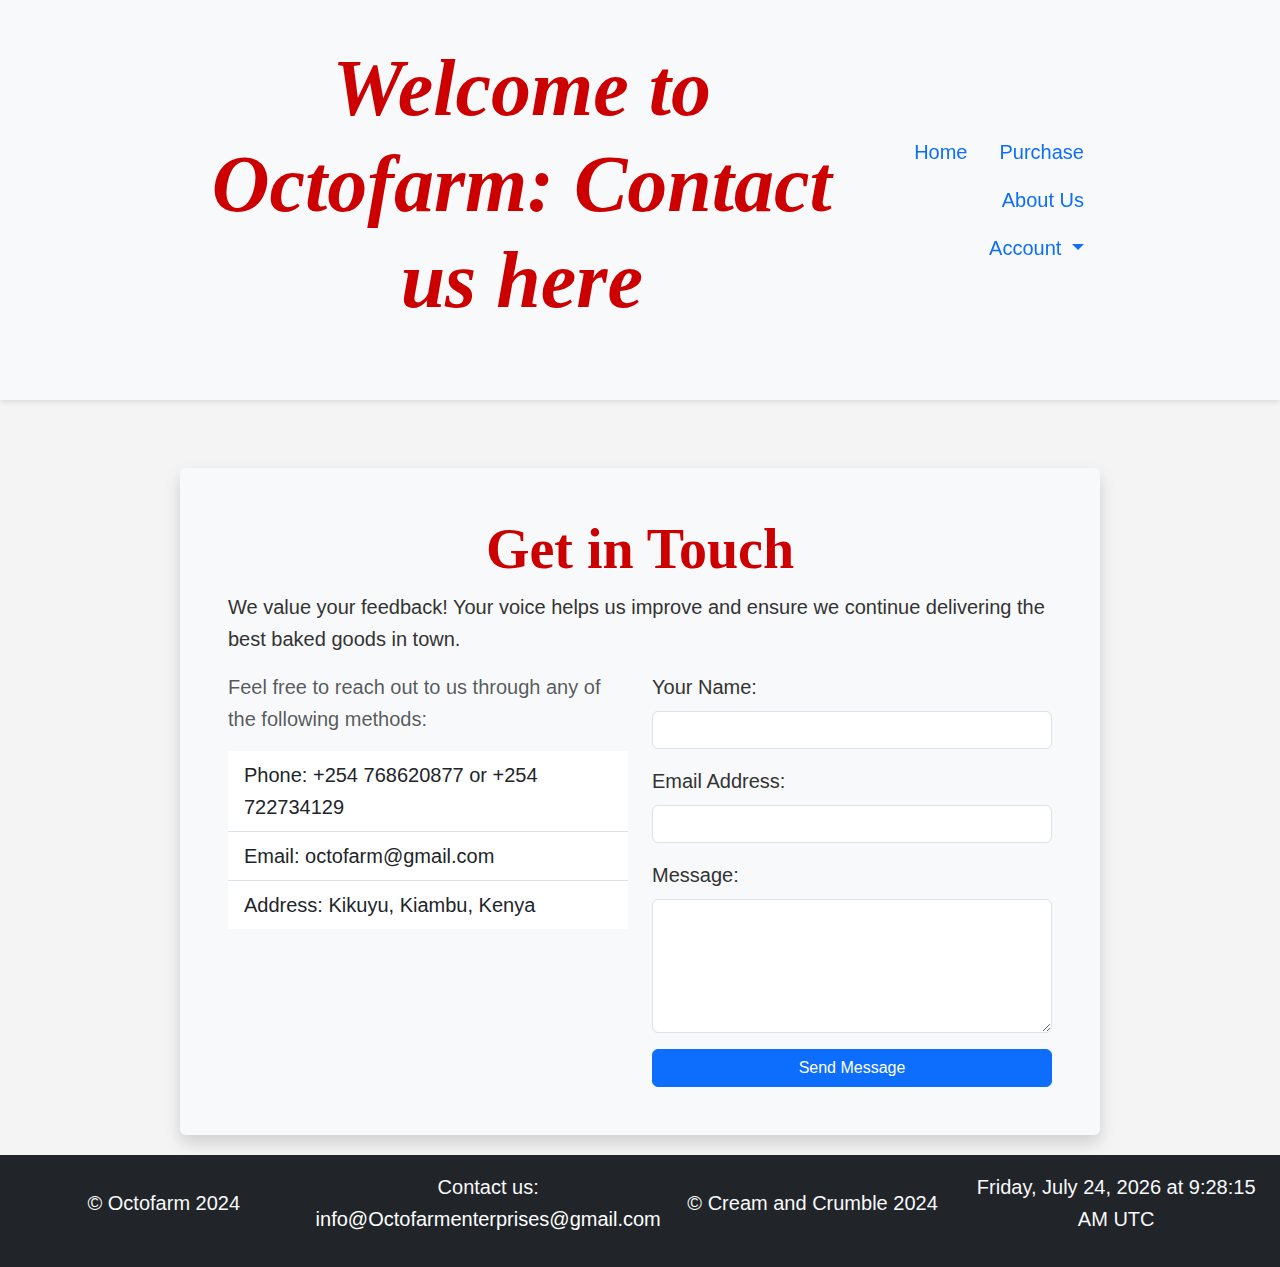
<file: contact.html>
<!DOCTYPE html>
<html lang="en">

<head>
  <meta charset="UTF-8">
  <meta name="viewport" content="width=device-width, initial-scale=1.0">
  <title><strong><em>Contact us - Octofarm: East Africa's bakers heart </em></strong></title>
  <link rel="stylesheet" href="https://cdn.jsdelivr.net/npm/bootstrap@5.2.2/dist/css/bootstrap.min.css" integrity="sha384-ZenhVNpHmPQ0oW9RJr67hE3zYLvFSkl7+uW**,YfT7H9PKlfz4+mW8C2zWJlW" crossorigin="anonymous">
  <link rel="stylesheet" href="style.css">
</head>

<body>

  <header>
    <nav class="navbar navbar-expand-lg navbar-light bg-light fixed-top">
    <div class="container py-3">
      <h1><strong><em>Welcome to Octofarm: Contact us here</em></strong></h1>
      <nav class="nav justify-content-end">
        <a class="nav-link" href="index.html">Home</a>
        <a class="nav-link" href="products.html">Purchase</a>
        <a class="nav-link" href="about.html">About Us</a>
        <li class="nav-item dropdown">
          <a class="nav-link dropdown-toggle" href="signin.html" id="navbarDropdown" role="button" data-bs-toggle="dropdown" aria-expanded="false">
            Account
          </a>
       
        </li>
      </nav>
    </div>
  </header>

  <main class="container mt-5">
    <section class="contact p-5 rounded shadow bg-light">
      <h2>Get in Touch</h2>
      <p class="lead">We value your feedback! Your voice helps us improve and ensure we continue delivering the best baked goods in town.</p>

      <div class="row">
        <div class="col-md-6 mb-3">
          <p class="text-muted">Feel free to reach out to us through any of the following methods:</p>
          <ul class="list-group list-group-flush">
            <li class="list-group-item">Phone: +254 768620877 or +254 722734129</li>
            <li class="list-group-item">Email: octofarm@gmail.com</li>
            <li class="list-group-item">Address: Kikuyu, Kiambu, Kenya</li>
          </ul>
        </div>

        <div class="col-md-6">
          <form>
            <div class="mb-3">
              <label for="name" class="form-label">Your Name:</label>
              <input type="text" class="form-control" id="name" required>
            </div>
            <div class="mb-3">
              <label for="email" class="form-label">Email Address:</label>
              <input type="email" class="form-control" id="email" required>
            </div>
            <div class="mb-3">
              <label for="message" class="form-label">Message:</label>
              <textarea class="form-control" id="message" rows="5" required></textarea>
            </div>
            <button type="submit" class="btn btn-primary">Send Message</button>
          </form>
        </div>
      </div>
    </section>
  </main>
  <script>
    const form = document.getElementById('contact-form');
    
    form.addEventListener('submit', function(event) {
      const name = document.getElementById('name').value;
      const email = document.getElementById('email').value;
      const message = document.getElementById('message').value;
    
      if (name === '' || email === '' || message === '') {
        alert('Please fill in all required fields!');
        event.preventDefault(); // Prevent form submission
      }
    });
    </script>
    
  <footer class="container-fluid bg-dark text-light py-3 text-center">
    <p>&copy; Octofarm 2024</p>
    <p>Contact us: <a href="mailto:Octofarmenterprises@gmail.com">info@Octofarmenterprises@gmail.com</a></p>
    <p>&copy; Cream and Crumble 2024</p>
    <script src="time.js" defer></script>
    <p id="localTime"></p>
  </footer>
</body>

</html>
</file>
<file: style.css>
/* General Styles */
:root {
  --primary: #cc0000;  /* Red */
  --secondary: #f5f5f5; /* Light gray */
  --accent: #dd150ad7; /* Purple accent */
  --text: #333;        /* Dark gray */
}

body {
  font-family: 'Montserrat', sans-serif;  /* Prioritize readability on mobile */
  line-height: 1.6;
  color: var(--text);
  background-color: #fff;
  margin: 0;
}

/* Typography */
h1, h2, h3 { 
  font-family: 'Playfair Display', serif; /* Elegant headings for larger screens */
  font-weight: 600;
  color: var(--primary);
  text-align: center; /* Center headings on mobile */
}

h1 { font-size: 2.5rem; } /* Smaller on mobile */
h2 { font-size: 2rem; }
h3 { font-size: 1.5rem; }
p { margin-bottom: 1rem; }

/* Links */
a { color: var(--primary); text-decoration: none; transition: 0.3s; }
a:hover { color: #ff3333; }

/* Navigation (Mobile-First) */
.navbar {
  background: var(--primary);
  padding: 1rem;
  display: flex;
  justify-content: space-between; /* Push brand and toggle apart */
  align-items: center;
  box-shadow: 0 2px 5px rgba(0,0,0,0.1);
  position: sticky;
  top: 0;
  z-index: 1000;
}

.navbar-brand { /* Stylish for bigger screens */
  font-family: 'Great Vibes', cursive;
  font-size: 2rem;
  color: var(--accent);
  margin: 0; /* Remove default margin */
}

.navbar-toggler { /* Bootstrap's menu button */
  color: var(--accent);
}

/* Hero (Full-Screen) */
.hero {
  background: url('your-hero-image.jpg') center/cover no-repeat fixed; /* Parallax effect */
  min-height: auto; /* Fill viewport height */
  display: flex;
  align-items: center;
  justify-content: center;
  text-align: center;
  color: #fff;
  text-shadow: 0 2px 4px rgba(0,0,0,0.5); /* Readability on image */
  position: relative; /* For overlay positioning */
}

.hero::before { /* Gradient overlay */
  content: "";
  position: absolute;
  top: 0; left: 0;
  width: 100%; height: 100%;
  background: linear-gradient(rgba(237, 231, 231, 0.5), rgba(0,0,0,0)); /* Transparent at bottom */
}

/* Content Sections */
.section { /* Generic class for sections */
  padding: 2rem 1rem; /* Mobile-friendly padding */
  text-align: center;
  background: var(--secondary);
  margin-bottom: 2rem;
}

.section h2 { font-size: 1.8rem; }
.section p { text-align: justify; } /* Readable paragraphs */

/* Cards (Grid Layout) */
.products {
  display: grid;
  grid-template-columns: repeat(auto-fit, minmax(250px, 1fr)); /* Responsive columns */
  gap: 1rem;
}

.card { 
  border: none;
  border-radius: 8px;
  box-shadow: 0 2px 4px rgba(0,0,0,0.1);
  overflow: hidden;
}

.card-img-top {
  height: 200px; /* Consistent image height */
  object-fit: cover; /* Crop to fit */
}


/* ... (rest of your code for call to action, footer, cart, etc.) */
.cta {
  background-color: var(--primary);
  color: #fff;
  padding: 2rem 1rem; /* Mobile-friendly padding */
  text-align: center;
}

.cta-button {
  background-color: #fff;
  color: var(--primary);
  padding: 1rem 2rem;
  border: none;
  border-radius: 25px;
  font-weight: bold;
  text-transform: uppercase;
  transition: all 0.3s ease;
}

.cta-button:hover {
  background-color: var(--secondary);
  box-shadow: 0 4px 6px rgba(0,0,0,0.1);
}

/* Footer */
footer {
  background-color: #333; /* Dark gray footer */
  color: #fff;
  padding: 2rem 1rem; /* Mobile-friendly padding */
  text-align: center;
}

footer a { color: #fff; }
footer a:hover { text-decoration: underline; }

/* Cart Button */
#cart-button {
  position: fixed;  /* Fix the button to the bottom right */
  bottom: 20px;
  right: 20px;
  background-color: var(--primary);
  color: #fff;
  padding: 1rem;
  border: none;
  border-radius: 50%;
  box-shadow: 0 2px 5px rgba(0,0,0,0.2);
  z-index: 1001; /* Make sure it's above other elements */
  transition: transform 0.3s ease;
}

#cart-button:hover {
  transform: scale(1.1);
}

#cart-count {
  font-weight: bold;
}

/* Other Elements (Adjust as needed) */
.section-title {
  font-size: 2.5rem;
  margin-bottom: 1.5rem;
  text-align: center;
}

.feature-list {
  display: grid;
  grid-template-columns: repeat(auto-fit, minmax(250px, 1fr)); /* Responsive columns */
  gap: 1rem;
}

.feature-item {
  text-align: center;
}

/* ... add more styles for other elements as needed ... */

/* ... (Your existing media query for tablets and up - @media (min-width: 768px)) ... */

@media (max-width: 480px) {  /* Targets smaller phones */

  /* Typography Adjustments */
  body { 
      font-size: 14px; 
      font-weight: 400; /* Slightly lighter font for readability */
  }

  h1 { 
      font-size: 1.8rem; 
      line-height: 1.3;  /* Tighter line-height for headings */
  }
  h2 { font-size: 1.5rem; }
  h3 { font-size: 1.2rem; }
  p { 
      text-align: justify; 
      hyphens: auto; /* Enable hyphenation for better text flow */
  }

  /* Navigation Bar Adjustments */
  .navbar { 
      padding: 0.75rem 1rem;
      flex-direction: column; /* Stack elements vertically */
      align-items: flex-start;
  }

  .navbar-brand {
      font-size: 1.4rem;
      margin-bottom: 0.5rem;
  }

  .navbar-nav {
      width: 100%; /* Make nav items full width */
  }

  .navbar-nav .nav-link {
      display: block;
      padding: 0.5rem 1rem;
      width: 100%; /* Make nav links full width */
      text-align: left;
  }

  /* Hero Section Adjustments */
  .hero {
      min-height: 35vh; /* Use vh for relative height */
  }

  .hero-content {
      padding: 1.5rem 1rem;
  }

  .hero-title {
      font-size: 2.2rem; /* Scale title appropriately */
  }

  /* Content Section Adjustments */
  .section {
      padding: 2rem 0.5rem;
  }

  /* Product Cards */
  .products {
      grid-template-columns: 1fr; /* One column layout for smaller screens */
  }

  .card {
      margin-bottom: 1.5rem; /* Add vertical spacing between cards */
  }

  /* Call-to-Action Adjustments */
  .cta {
      padding: 2rem 1rem;
  }

  .cta-button {
      padding: 0.75rem 1.25rem;
      font-size: 0.9rem;
  }

  /* ... (Other adjustments for smaller mobile devices as needed) ... */
}
 /* Form Elements */
 input[type="text"],
 input[type="email"],
 textarea,
 select {
     width: 100%; /* Make form elements full width */
     box-sizing: border-box; /* Include padding and border in element's total width and height */
     margin-bottom: 1rem; 
 }

 button[type="submit"] {
     width: 100%; /* Make buttons full width */
 }

 /* Tables (if applicable) */
 table {
     width: 100%;
     overflow-x: auto; /* Enable horizontal scrolling if table is too wide */
     display: block; /* Treat table as a block element */
 }

 button, a {
     touch-action: manipulation; /* Improve touch response */
 }


/* Media Queries for Larger Screens */
@media (min-width: 768px) {
  body { font-size: 18px; }
  h1 { font-size: 4rem; }
  h2 { font-size: 3rem; }
  .navbar { padding: 1.5rem; }
  .section { padding: 4rem 3rem; }
  .cta { padding: 3rem; }
  footer { padding: 2.5rem; }
}

/* Larger Screen Enhancements (Media Queries) */
@media (min-width: 768px) { /* Tablets and larger */
  body { 
      font-size: 18px; 
  }
  
  h1 { font-size: 4rem; }
  h2 { font-size: 3rem; }
  h3 { font-size: 2.2rem; }
  p { text-align: left; } /* Align text left on larger screens */

  .navbar {
      padding: 1.5rem 2rem;
      justify-content: flex-start; /* Align to left */
  }

  .navbar-brand {
      font-size: 2.5rem; /* Larger brand size on larger screens */
  }

  .hero { 
      min-height: 600px; /* Adjust hero height for larger screens */
  }

  .section { 
      padding: 5rem 4rem; 
  }

  /* Product Cards */
  .products {
      grid-template-columns: repeat(auto-fit, minmax(300px, 1fr)); /* Wider columns */
  }

  .card-body {
      padding: 2rem; /* More spacious cards */
  }

  /* Call to Action */
  .cta {
      padding: 4rem 3rem; 
  }

  .cta-button {
      padding: 1.2rem 3rem;
      font-size: 1.2rem;
  }

  /* Footer */
  footer {
      padding: 3rem 2rem;
  }
}

@media (min-width: 992px) { /* Desktops and larger */
  h1 { font-size: 4.5rem; }
  h2 { font-size: 3.5rem; }
  

  .hero-content {
      max-width: 70%; /* Slightly smaller content area on very large screens */
  }
}


@media (min-width: 992px) { /* Desktops and larger */
  body { 
      font-size: 20px; /* Larger base font size for better readability */
  }

  h1 { 
      font-size: 5rem; /* More impactful headings */
      margin-bottom: 2rem;
  }

  h2 { 
      font-size: 3.5rem;
  }

  .container { /* Assuming you have a main container */
      max-width: 1200px; /* Set a max-width for better content flow */
      margin: 0 auto;  /* Center the container */
  }

  .navbar {
      padding: 1.5rem 3rem; /* More padding for a spacious feel */
  }

  .navbar-nav {
      margin-left: auto; /* Push navigation to the right */
  }

  .hero {
      min-height: 700px; /* Even taller hero on large screens */
  }

  .hero-content {
      max-width: 60%; /* Slightly smaller content area for balance */
      padding: 4rem 5rem; /* More padding for a luxurious feel */
  }

  .section {
      padding: 6rem 5rem;
      margin-bottom: 5rem; /* More spacing between sections */
  }

  /* Product Cards */
  .products {
      grid-template-columns: repeat(auto-fit, minmax(350px, 1fr)); /* Wider cards */
      gap: 2rem; /* More spacing between cards */
  }

  .card-body {
      padding: 2.5rem;
  }

  .card-title {
      font-size: 1.8rem; /* Larger card titles */
  }

  /* Call to Action */
  .cta {
      padding: 5rem; 
  }

  .cta-button {
      padding: 1.5rem 3.5rem;
      font-size: 1.4rem;
  }

  /* Footer */
  footer {
      padding: 3.5rem 0;
      display: flex; /* Flexbox for advanced layout */
      justify-content: space-around; /* Evenly distribute footer content */
      align-items: center;
  }

  footer > * {  /* Style direct children of the footer */
      flex: 1;  /* Distribute space evenly */
      text-align: center;
  }
}

.some-element {
  width: auto;
}


/* General Styles */
body {
  font-family: Arial, sans-serif; /* Choose a clear font */
  line-height: 1.6; /* Improve readability */
  background-color: #f4f4f4; /* Light background */
  color: #333; /* Darker text for contrast */
}

.container {
  max-width: 960px; /* Limit container width for better readability on large screens */
  margin: 0 auto;
  padding: 20px;
}

h1, h2 {
  text-align: center;
}

/* Form Styles */
#registrationForm {
  background-color: #fff; /* White background for the form */
  padding: 30px;
  border-radius: 8px; /* Add rounded corners */
  box-shadow: 0 2px 5px rgba(0, 0, 0, 0.1); /* Subtle shadow */
}

#registrationForm label {
  display: block;
  margin-bottom: 8px;
}

#registrationForm input[type="text"],
#registrationForm input[type="email"],
#registrationForm input[type="password"] {
  width: calc(100% - 22px);  /* Account for padding */
  padding: 10px;
  margin-bottom: 15px;
  border: 1px solid #ddd; /* Lighter border */
  border-radius: 4px; /* Rounded corners for inputs */
}

#registrationForm button[type="submit"] {
  background-color: #007bff; /* Primary blue color */
  color: white;
  padding: 12px 25px;
  border: none;
  border-radius: 4px; /* Rounded corners for button */
  cursor: pointer;
  font-size: 16px; /* Slightly larger font */
  transition: background-color 0.3s ease; /* Smooth transition on hover */
}

#registrationForm button[type="submit"]:hover {
  background-color: #0056b3; /* Darker blue on hover */
}

/* Table Styles */
table {
  width: 100%;
  border-collapse: collapse;
  margin-top: 20px;
}

th, td {
  padding: 12px;
  text-align: left;
  border-bottom: 1px solid #ddd;
}

th {
  background-color: #f5f5f5; /* Light gray background for headers */
}

/* Error Message Styles */
.error-message {
  color: #dc3545; /* Bootstrap danger color for error messages */
  font-weight: bold;
}

/* Responsive Styles (for smaller screens) */
@media (max-width: 768px) { 
  #registrationForm {
      width: 90%; /* Make form narrower on small screens */
  }
}
</file>
